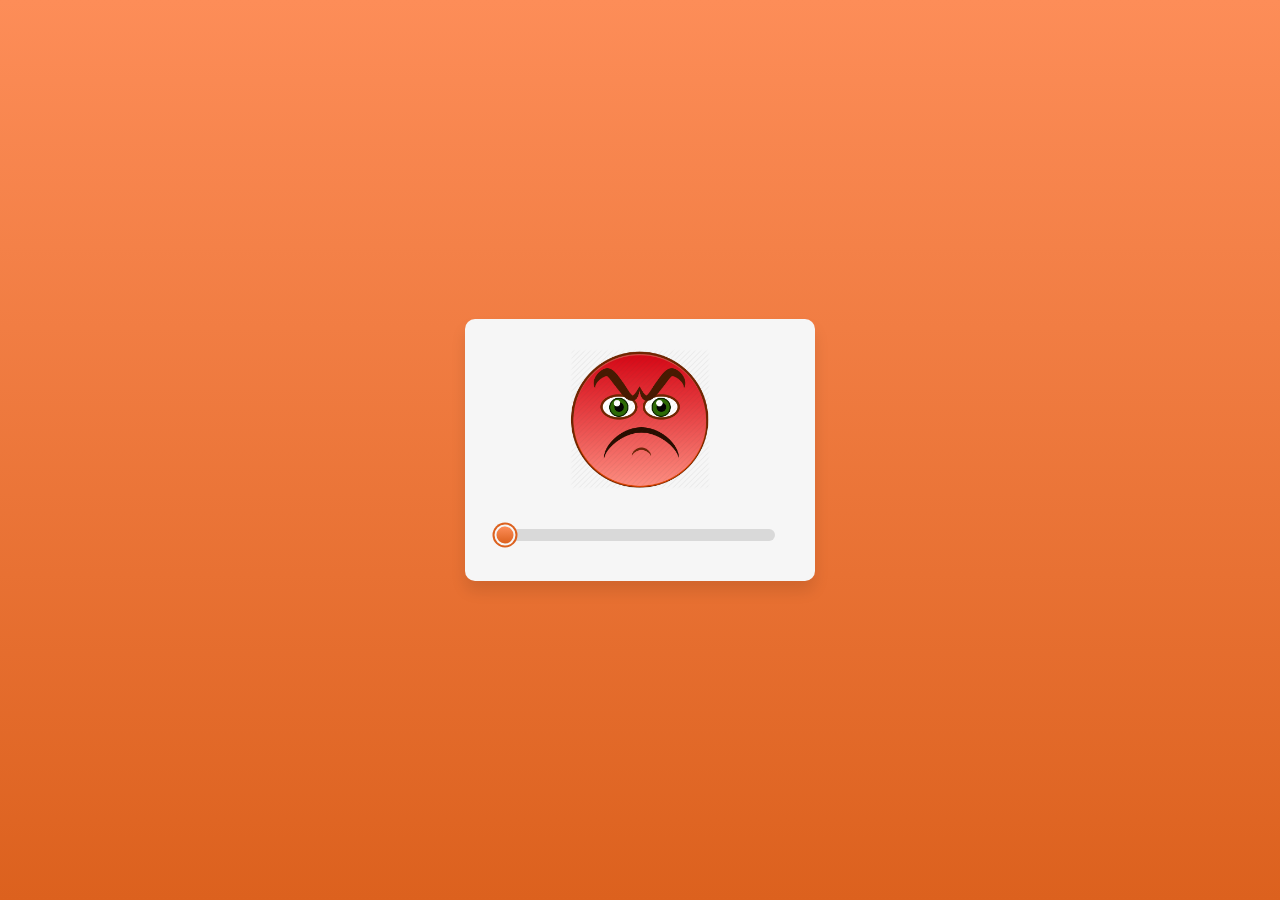
<file: emoji-slider/index.html>
<!DOCTYPE html>
<html lang="en">
<head>
    <meta charset="UTF-8">
    <meta name="viewport" content="width=device-width, initial-scale=1.0">
    <title>Emoji slider flow</title>
    <link rel="stylesheet" href="style.css">
</head>
<body>
    <div class="wrapper">
        <div class="section">
            <div class="emojis">
                <li class="slide-icon"><img src="emoji/emoji-1.png" alt="angry"></li>
                <li><img src="emoji/emoji-2.png" alt="doubt"></li>
                <li><img src="emoji/emoji-3.png" alt="happy"></li>
                <li><img src="emoji/emoji-4.png" alt="love"></li>
                <li><img src="emoji/emoji-5.png" alt="cute"></li>
            </div>
        </div>
        <div class="slider">
            <div class="thumb"><span></span></div>
            <div class="progress-bar"></div>
            <input type="range" min="0" max="100" value="0">
        </div>
    </div>
    
    <script src="app.js"></script>
</body>
</html>
</file>
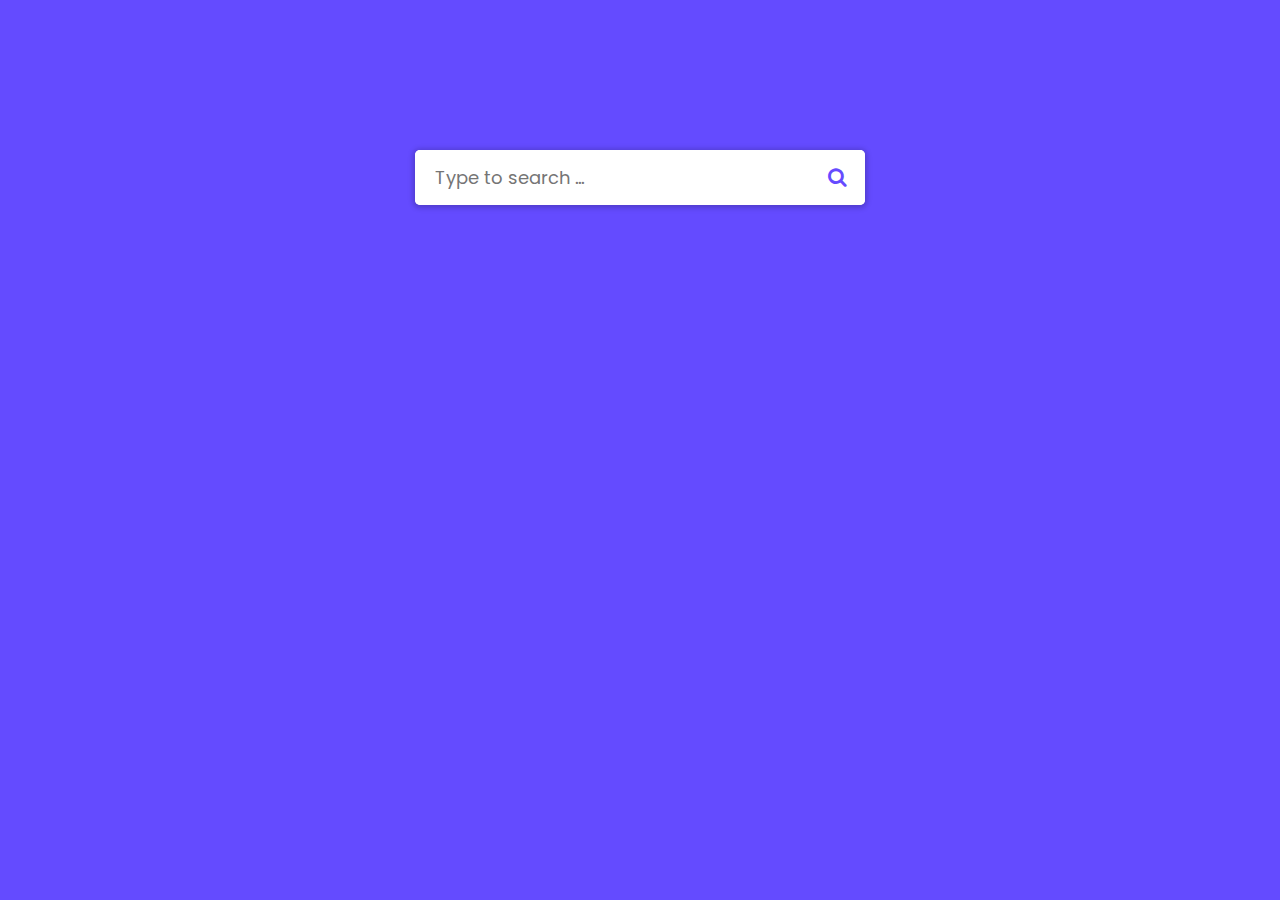
<file: searchBar-suggestions/index.html>
<!DOCTYPE html>
<html lang="en">

<head>
    <meta charset="UTF-8">
    <meta name="viewport" content="width=device-width, initial-scale=1.0">
    <title>Search Bar Suggestion Autocomplete</title>
    <link rel="stylesheet" href="style.css">
    <link rel="stylesheet" href="font-awesome-4.7.0/css/font-awesome.min.css">
</head>

<body>
    <div class="wrapper">
        <div class="search-input">
            <a href="" target="_blank" hidden></a>
            <input type="text" placeholder="Type to search ...">
            <div class="autocom-box">
                <!-- <li>Login Form in HTML & CSS</li>
                <li>How to learn HTML & CSS</li>
                <li>How to learn JavaScript</li>
                <li>How to became Freelancer</li>
                <li>How to became Web Designer</li> -->
            </div>
            <div class="icons"><i class="fa fa-search" aria-hidden="true"></i>
            </div>
        </div>
    </div>

    <script src="js/app.js"></script>
    <script src="js/script.js"></script>

</body>

</html>
</file>
<file: emoji-slider/style.css>
@import url("https://fonts.googleapis.com/css2?family=Poppins:wght@200;300;400;500;600;700&display=swap%27");
*{
    margin: 0;
    padding: 0;
    box-sizing: border-box;
    font-family: 'poppins', sans-serif;
}
body{
    display: flex;
    align-items: center;
    justify-content: center;
    min-height: 100vh;
    background: linear-gradient(#FD8D58,#DC611E);
    padding: 20px;
    transition: all 0.3s ease;
}
body.angry{
    background: linear-gradient(#FD8D58, #DC611E);
}
body.confuse{
    background: linear-gradient(#FEA954, #DA7315);
}
body.like{
    background: linear-gradient(#FED151, #DE981F);
}
.wrapper{
    background: #f6f6f6;
    padding: 30px 40px 40px;
    border-radius: 10px;
    align-items: center;
    display: flex;
    width: 100%;
    max-width: 350px;
    flex-direction: column;
    box-shadow: 0px 10px 15px rgba(0, 0, 0, 0.1);
}
.wrapper .section{
    height: 140px;
    width: 140px;
    overflow: hidden;
}

.section .emojis{
    height: 500%;
    display: flex;
    flex-direction: column;
}
.section .emojis li{
    list-style: none;
    height: 20%;
    width: 100%;
    transition: all 0.3s ease;
}

.section .emojis li img{
    height: 100%;
    width: 100%;
}
.wrapper .slider{
    height: 12px;
    width: 100%;
    background-color: #d9d9d9;
    margin-top: 40px;
    position: relative;
    border-radius: 50px;
}

.slider input{
    position: absolute;
    width: 100%;
    height: 100%;
    top: 0;
    outline: none;
    -webkit-appearance: none;
    background: none;
    z-index: 2;
}

.slider input::-webkit-slider-thumb{
    height: 20px;
    width: 20px;
    -webkit-appearance: none;
    background: none;
    cursor: pointer;
}

.slider .progress-bar{
    height: 100%;
    width: 0%;
    background: linear-gradient(45deg,#FD8D58,#DC611E);
    border-radius: 50px;
    position: relative;
}
body.angry .progress-bar{
  background: linear-gradient(45deg,#FD8D58, #DC611E);
}
body.confuse .progress-bar{
  background: linear-gradient(45deg,#FEA954, #DA7315);
}
body.like .progress-bar{
  background: linear-gradient(45deg,#FED151, #DE981F);
}

.slider .thumb{
    height: 25px;
    width: 25px;
    background: #DC611E;
    border-radius: 50%;
    position: absolute;
    top: 50%;
    left: 0;
    z-index: 1;
    transform: translate(-50%, -50%);
    padding: 2px;
    pointer-events: none;
}
body.angry .thumb{
  background: #DC611E;
}
body.confuse .thumb{
  background: #DA7315;
}
body.like .thumb{
  background: #DE981F;
}

.slider .thumb span{
    height: 100%;
    width: 100%;
    display: block;
    background: linear-gradient(#FD8D58,#DC611E);
    border: 2px solid #f6f6f6;
    border-radius: 50%;
}
body.angry .thumb span{
  background: linear-gradient(#FD8D58, #DC611E);
}
body.confuse .thumb span{
  background: linear-gradient(#FEA954, #DA7315);
}
body.like .thumb span{
  background: linear-gradient(#FED151, #DE981F);
}
</file>
<file: searchBar-suggestions/style.css>
@import url("https://fonts.googleapis.com/css2?family=Poppins:wght@200;300;400;500;600;700&display=swap%27");
*{
    margin: 0;
    padding: 0;
    box-sizing: border-box;
    font-family: 'poppins', sans-serif;
}

body { 
    background: #644bff;
    padding: 0 20px;
}

::selection{
    color: #fff;
    background: #664aff;
}
.wrapper{
    max-width: 450px;
    margin: 150px auto;
}

.wrapper .search-input{
    position: relative;
    background: #fff;
    width: 100%;
    border-radius: 5px;
    box-shadow: 0px 1px 5px 3px rgba(0, 0, 0, 0.12);
}

.search-input input{
    height: 55px;
    width: 100%;
    outline: none;
    border: none;
    border-radius: 5px;
    padding: 0 60px 0 20px;
    font-size: 18px;
    box-shadow: 0px 1px 5px rgba(0, 0, 0, 0.1);
}

.search-input.active input{
    border-radius: 5px 5px 0 0;
}

.search-input .icons{
    height: 55px;
    width: 55px;
    line-height: 55px;
    position: absolute;
    top: 0;
    right: 0;
    text-align: center;
    font-size: 20px;
    color: #664bff;
    cursor: pointer;
}

.search-input .autocom-box{
    padding: 0px;
    max-height: 280px;
    overflow-y: auto;
    opacity: 0;
    pointer-events: none;
}

.search-input.active .autocom-box{
    padding: 10px 8px;
    opacity: 1;
    pointer-events: auto;
}

.autocom-box li{
    list-style: none;
    padding: 8px 12px;
    width: 100%;
    cursor: default;
    border-radius: 3px;
    display: none;
}

.search-input.active .autocom-box li{
    display: block;
}

.autocom-box li:hover{
    background: #efefef;
}
</file>
